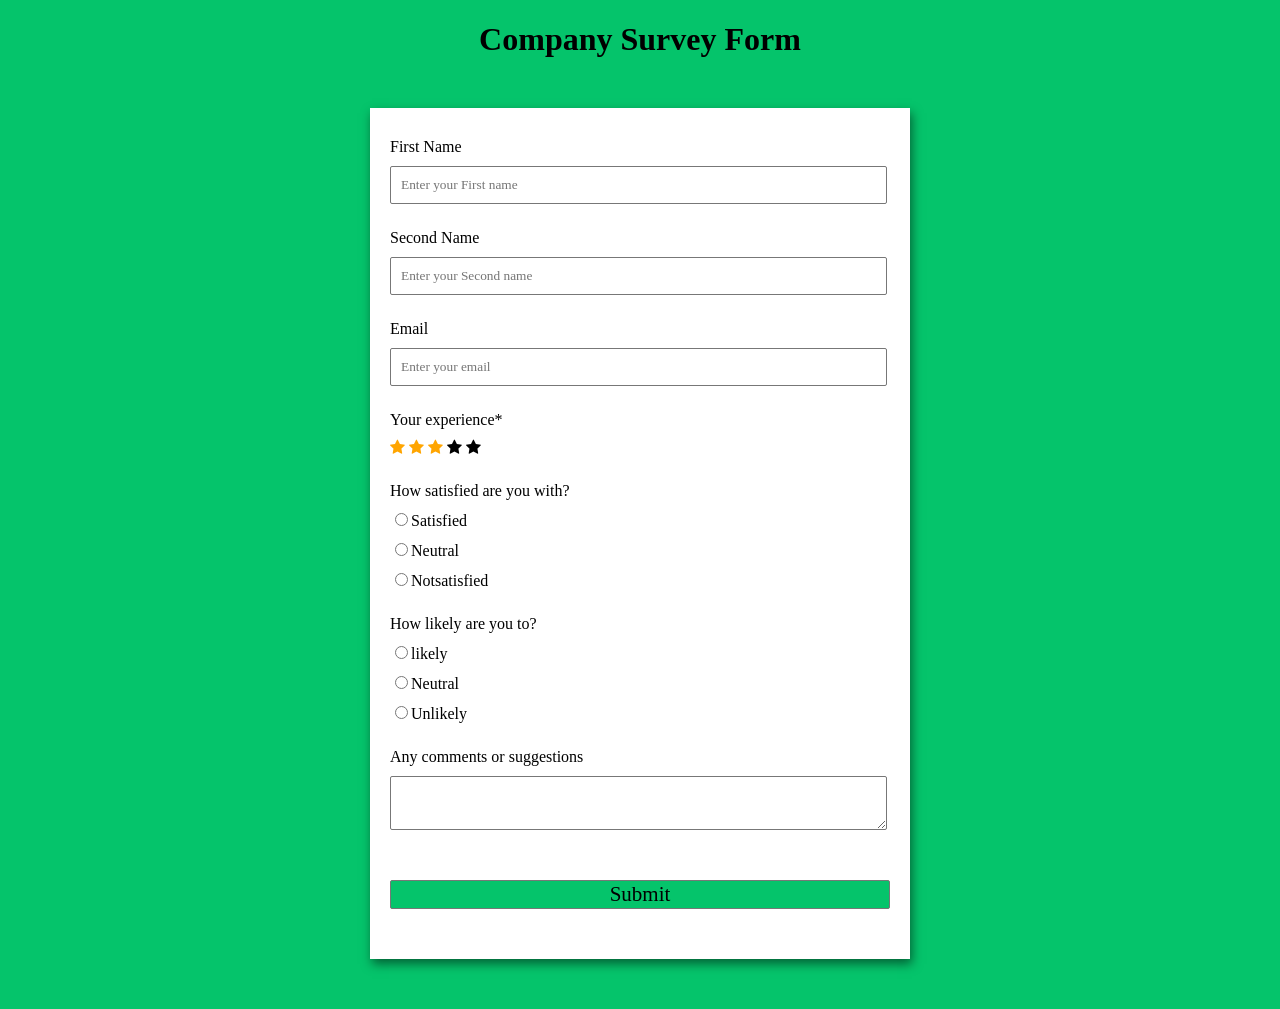
<file: class12/index.html>
<!DOCTYPE html>
<html lang="en">
<head>
    <meta charset="UTF-8">
    <meta name="viewport" content="width=device-width, initial-scale=1.0">
    <title>survey</title>
    
    <link rel="stylesheet" href="https://cdnjs.cloudflare.com/ajax/libs/font-awesome/4.7.0/css/font-awesome.min.css">
    <link rel="stylesheet" href="style.css">
</head>
<body>
    <h1>Company Survey Form</h1>
  
    <!-- Create Form -->
    <form id="form">
 

        <div class="form-control">
            <label for="first name" id="label-name">
                First Name
            </label>
 

            <input type="text"
                   id="first name"
                   placeholder="Enter your First name" />
        </div>
        <div class="form-control">
            <label for="second name" id="label-name">
                Second Name
            </label>
 

            <input type="text"
                   id="second name"
                   placeholder="Enter your Second name" />
        </div>
  
        <div class="form-control">
            <label for="email" id="label-email">
                Email
            </label>

            <input type="email"
                   id="email"
                   placeholder="Enter your email" />
        </div>
  

  
        <div class="form-control">
            <label for="role" id="label-role">
                Your experience*
            </label>
             

            <span class="fa fa-star checked"></span>
            <span class="fa fa-star checked"></span>
            <span class="fa fa-star checked"></span>
            <span class="fa fa-star"></span>
            <span class="fa fa-star"></span>
        </div>
  
        <div class="form-control">
            <label>
                How satisfied are you with?
            </label>
 

            <label for="recommed-1">
                <input type="radio"
                       id="recommed-1"
                       name="recommed">Satisfied</input>
            </label>
            <label for="recommed-3">
                <input type="radio"
                       id="recommed-3"
                       name="recommed">Neutral</input>
            </label>
            <label for="recommed-2">
                <input type="radio"
                       id="recommed-2"
                       name="recommed">Notsatisfied</input>
            </label>
            
        </div>
  
        <div class="form-control">
            <label>How likely are you to?
                <small></small>
            </label>

            <label for="inp-1">
                <input type="radio"
                       name="inp">likely</input>
            </label>
            <label for="inp-2">
                <input type="radio"
                       name="inp">Neutral</input>
            </label>
            <label for="inp-2">
                <input type="radio"
                       name="inp">Unlikely</input>
            </label>
        </div>
  
        <div class="form-control">
            <label for="comment">
                Any comments or suggestions
            </label>
 

            <textarea name="comment" id="comment"
                placeholder="Enter your comment here">
            </textarea>
        </div>
  

        <button type="submit" value="submit">
            Submit
        </button>
    </form>
</body>
</html>
</file>
<file: class12/style.css>
.checked {
            color: orange;
          }
        body {
            background-color: #05c46b;
            font-family: Verdana;
            text-align: center;
        }
        form {
            background-color: #fff;
            max-width: 500px;
            margin: 50px auto;
            padding: 30px 20px;
            box-shadow: 2px 5px 10px rgba(0, 0, 0, 0.5);
        }
        .form-control {
            text-align: left;
            margin-bottom: 25px;
        }

        .form-control label {
            display: block;
            margin-bottom: 10px;
        }
        .form-control input,
        .form-control select,
        .form-control textarea {
            border: 1px solid #777;
            border-radius: 2px;
            font-family: inherit;
            padding: 10px;
            display: block;
            width: 95%;
        }
        .form-control input[type="radio"],
        .form-control input[type="checkbox"] {
            display: inline-block;
            width: auto;
        }
        button {
            background-color: #05c46b;
            border: 1px solid #777;
            border-radius: 2px;
            font-family: inherit;
            font-size: 21px;
            display: block;
            width: 100%;
            margin-top: 50px;
            margin-bottom: 20px;
        }
</file>
